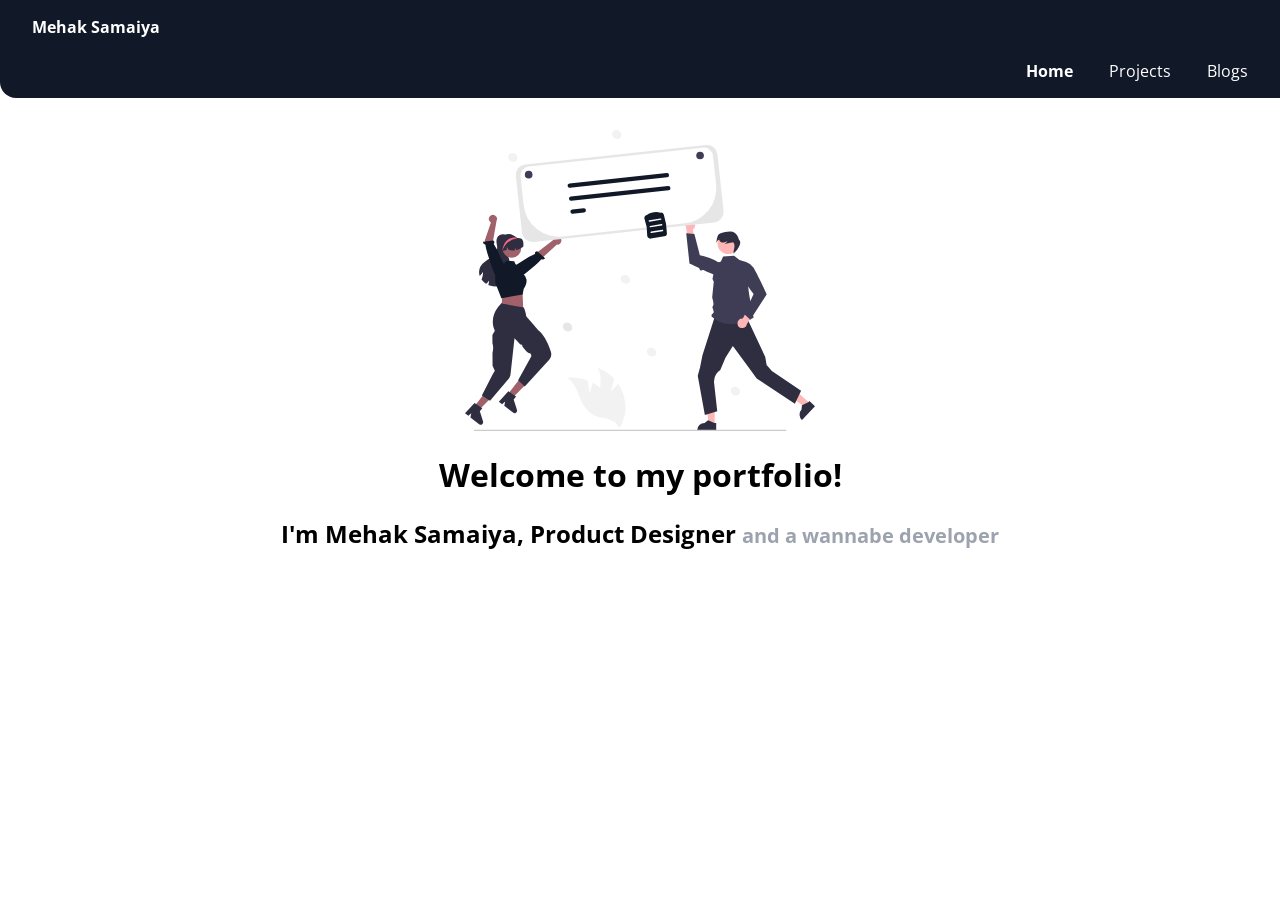
<file: index.html>
<!DOCTYPE html>
<html lang="en">

<head>
    <meta charset="UTF-8">
    <meta http-equiv="X-UA-Compatible" content="IE=edge">
    <meta name="viewport" content="width=device-width, initial-scale=1.0">
    <title>Home | Mehak Samaiya</title>
    <link rel="stylesheet" href="style.css">
</head>

<body>

    <nav class="navigation container">
        <div class="nav-brand">Mehak Samaiya</div>
        <ul class="list-non-bullet list-inline nav-pills">

            <li>
                <a href="/" class="link link-active">Home</a>
                <a href="/" class="link">Projects</a>
                <a href="/" class="link">Blogs</a>
            </li>
        </ul>
    </nav>


    <header class="hero">
        <img src="images/Hero image.svg" class="hero-img" alt="">

        <h1 class="hero-heading">Welcome to my portfolio! </h1> 
        <h2>I'm Mehak Samaiya, Product Designer <span class="hero-heading-special"> and a wannabe developer</span> </h2>

    </header>

</body>

</html>
</file>
<file: style.css>
@import url('https://fonts.googleapis.com/css2?family=Open+Sans&display=swap');

:root {
    --primary-color:#111827;
    --off-white: #E5E7EB;
    --light-gray: #9CA3AF;
}

body{
    font-family: 'Open Sans', sans-serif;
    margin: 0px;
}

.container {
    padding-left: 1rem;
    padding-right: 1rem;
}

.container-center{
    max-width: fit-content;
    margin: auto;
}

hr{
    margin: 2rem 0rem;
}

.link {
    padding: 0.5rem 1rem;
    text-decoration: none;
}

.primary-link {
    background-color: var(--primary-color);
    border-radius: 0.5rem;
    color: white;
}

.secondary-link {
    color: var(--primary-color);
    border-radius: 0.5rem;
    border: 1px solid var(--primary-color);
}

.list-non-bullet {
    list-style: none;
}

.list-inline {
    display: inline;
}

.navigation {
    padding: 1rem;
    background-color: var(--primary-color);
    color: white;
    border-bottom-left-radius: 1rem;
}

.navigation .link {
    color: white;
}

.navigation .nav-pills {
    text-align: right;
}

.navigation .nav-brand {
    font-weight: bold;
    padding: 0rem 1rem;
}

.navigation .link-active {
    font-weight: bold;
}

.hero{
    padding: 2rem;
    text-align: center;
}

.hero .hero-heading{
    text-align: center;
}

.hero .hero-heading-special{
    color: var(--light-gray);
    font-size: 20px;
}

.hero .hero-img {
    max-width: 350px;
    display: block;
    margin: auto;
}

.sections h1{
    text-align: center;
}

.sections{
    padding: 2rem;
}
.off-white{
    background-color: var(--off-white);
}

.footer{
    background-color: var(--primary-color);
    text-align: center;
    padding: 2rem 1rem;
    border-top-right-radius: 1rem;
}

.footer .footer-heading{
    color: var(--off-white);
}

.footer .link{
    color: var(--off-white);
}

.footer ul{
    padding-inline-start: 0px;
}
</file>
